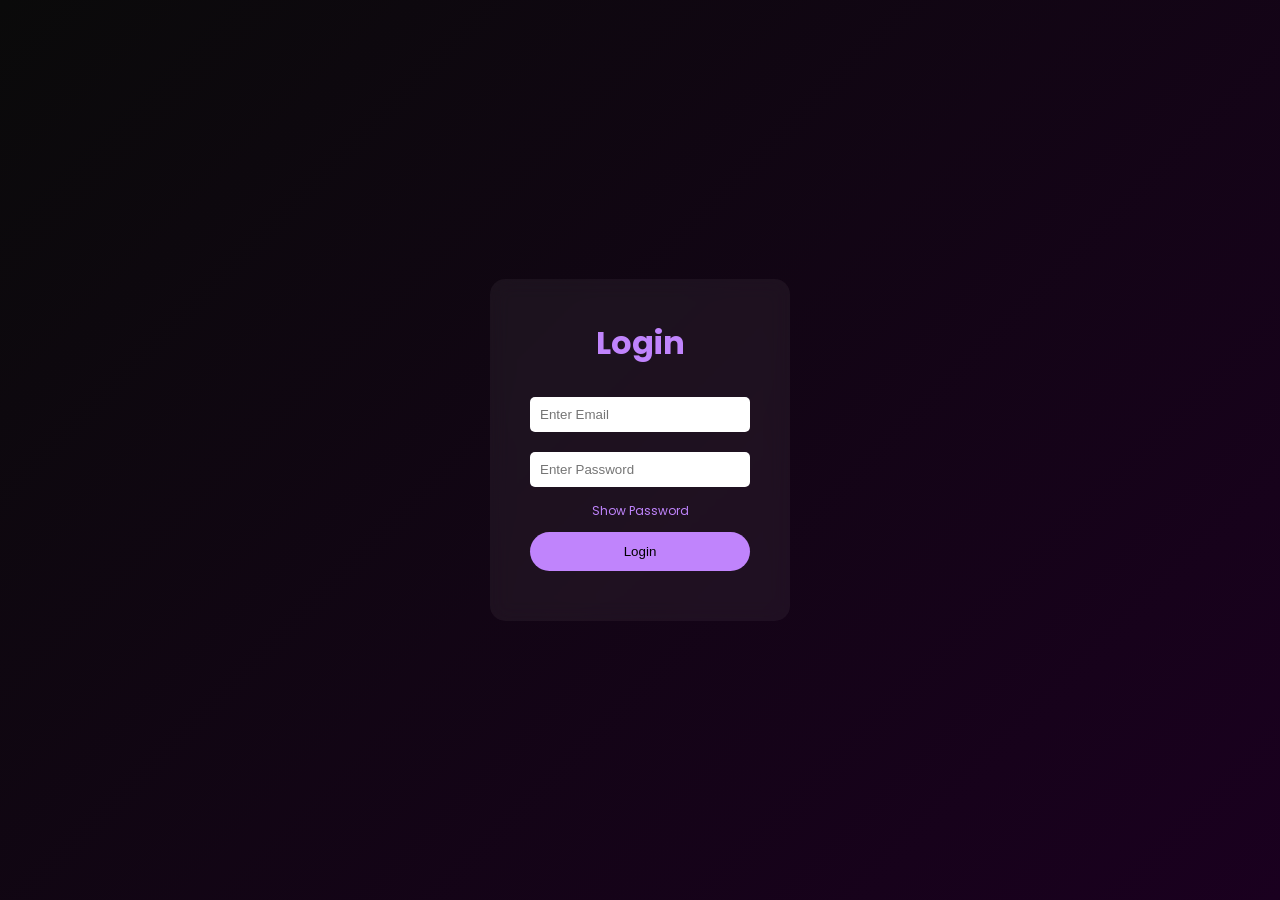
<file: projects/login/index.html>
<!DOCTYPE html>
<html>
<head>
<title>Login</title>

<link href="https://fonts.googleapis.com/css2?family=Poppins:wght@300;400;600&display=swap" rel="stylesheet">

<style>
* {
  margin: 0;
  padding: 0;
  box-sizing: border-box;
}

body {
  height: 100vh;
  font-family: 'Poppins', sans-serif;
  background: linear-gradient(135deg, #0a0a0a, #1a001f);
  display: flex;
  justify-content: center;
  align-items: center;
}

.container {
  background: rgba(255,255,255,0.05);
  padding: 40px;
  border-radius: 15px;
  backdrop-filter: blur(10px);
  width: 300px;
  text-align: center;
}

h1 {
  color: #c084fc;
  margin-bottom: 20px;
}

input {
  width: 100%;
  padding: 10px;
  margin: 10px 0;
  border: none;
  border-radius: 5px;
}

button {
  width: 100%;
  padding: 12px;
  background: #c084fc;
  border: none;
  border-radius: 25px;
  cursor: pointer;
  margin-top: 10px;
}

button:hover {
  transform: scale(1.05);
}

.toggle {
  cursor: pointer;
  font-size: 12px;
  color: #c084fc;
}

#msg {
  margin-top: 10px;
  font-size: 14px;
}
</style>

</head>
<body>

<div class="container">
  <h1>Login</h1>

  <input type="email" id="email" placeholder="Enter Email">
  <input type="password" id="pass" placeholder="Enter Password">

  <span class="toggle" onclick="togglePass()">Show Password</span>

  <button onclick="login()">Login</button>

  <p id="msg"></p>
</div>

<script>
function togglePass() {
  let pass = document.getElementById("pass");

  if(pass.type === "password") {
    pass.type = "text";
  } else {
    pass.type = "password";
  }
}

function login() {
  let email = document.getElementById("email").value;
  let pass = document.getElementById("pass").value;

  let msg = document.getElementById("msg");

  if(email === "" || pass === "") {
    msg.innerText = "⚠ Please fill all fields";
    msg.style.color = "orange";
  } 
  else if(pass.length < 6) {
    msg.innerText = "❌ Password must be 6+ characters";
    msg.style.color = "red";
  } 
  else {
    msg.innerText = "✅ Login Successful!";
    msg.style.color = "lightgreen";
  }
}
</script>

</body>
</html>
</file>
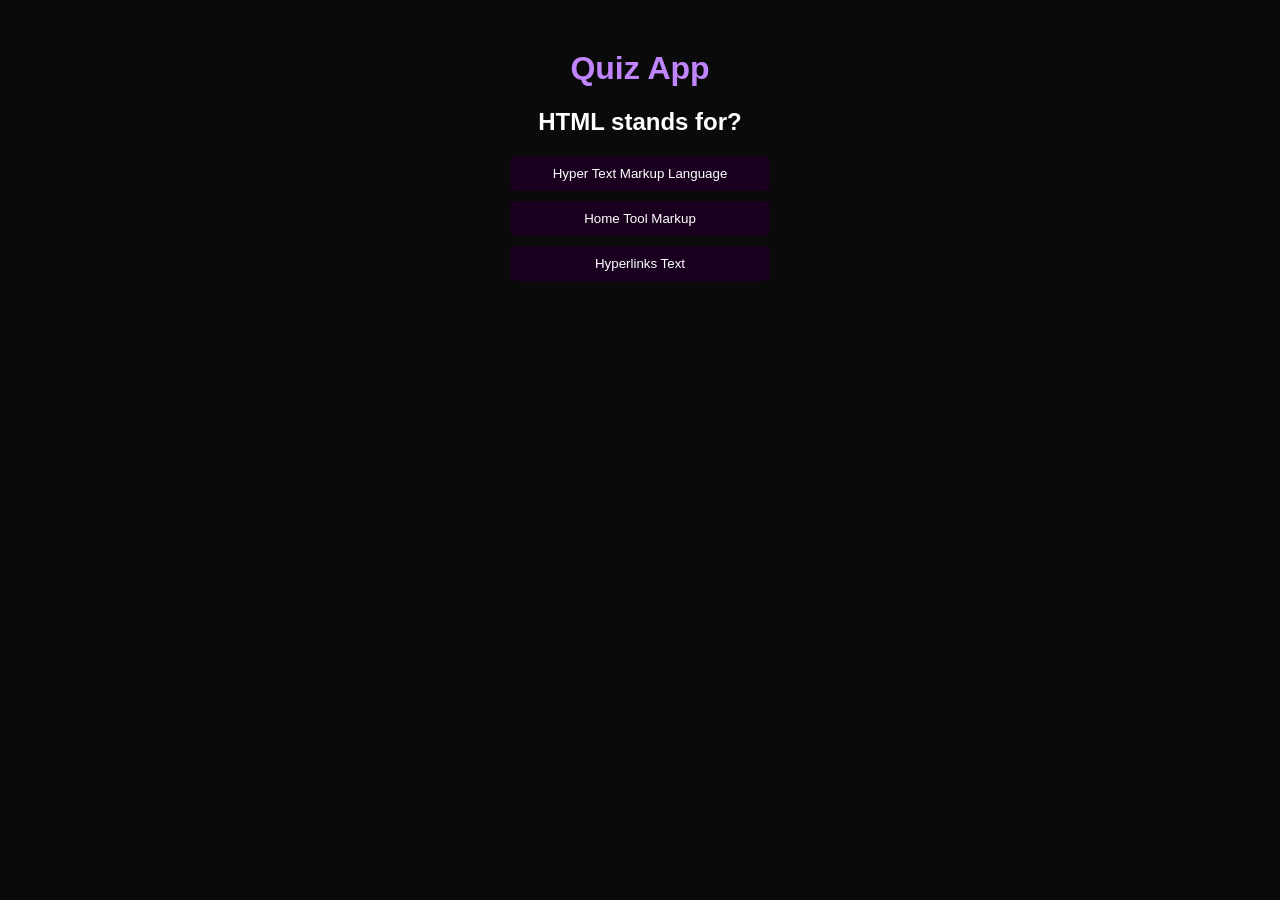
<file: projects/quiz/index.html>
<!DOCTYPE html>
<html>
<head>
<title>Quiz App</title>

<style>
body {
  background: #0a0a0a;
  color: white;
  font-family: Arial;
  text-align: center;
}

.container {
  margin-top: 50px;
}

h1 {
  color: #c084fc;
}

button {
  display: block;
  margin: 10px auto;
  padding: 10px;
  width: 260px;
  background: #1a001f;
  color: white;
  border: none;
  cursor: pointer;
  border-radius: 6px;
  transition: 0.3s;
}

button:hover {
  background: #c084fc;
  color: black;
}

#feedback {
  margin-top: 10px;
  font-weight: bold;
}

#nextBtn {
  margin-top: 20px;
  background: #c084fc;
  color: black;
}
</style>

</head>
<body>

<div class="container">
  <h1>Quiz App</h1>

  <h2 id="question"></h2>
  <div id="options"></div>

  <p id="feedback"></p>
  <button id="nextBtn" onclick="nextQuestion()" style="display:none;">Next</button>
</div>

<script>
const quiz = [
  {
    q: "HTML stands for?",
    options: ["Hyper Text Markup Language", "Home Tool Markup", "Hyperlinks Text"],
    answer: 0
  },
  {
    q: "CSS is used for?",
    options: ["Structure", "Styling", "Database"],
    answer: 1
  },
  {
    q: "JavaScript is?",
    options: ["Programming Language", "Database", "Styling Tool"],
    answer: 0
  },
   {
  q: "Which tag is used to insert an image in HTML?",
  options: ["&lt;img&gt;", "&lt;image&gt;", "&lt;pic&gt;"],
  answer: 0
},
  {
    q: "Which is correct syntax?",
    options: ["let x = 5", "var = x", "x == let"],
    answer: 0
  }
];

let index = 0;
let score = 0;
let wrong = 0;

function loadQuestion() {
  document.getElementById("feedback").innerText = "";
  document.getElementById("nextBtn").style.display = "none";

  let q = quiz[index];
  document.getElementById("question").innerText = q.q;

  let optionsHtml = "";
  q.options.forEach((opt, i) => {
    optionsHtml += `<button onclick="checkAnswer(${i})">${opt}</button>`;
  });

  document.getElementById("options").innerHTML = optionsHtml;
}

function checkAnswer(i) {
  let correct = quiz[index].answer;

  if(i === correct) {
    score++;
    document.getElementById("feedback").innerText = "✅ Correct!";
  } else {
    wrong++;
    document.getElementById("feedback").innerText = "❌ Wrong!";
  }

  document.getElementById("nextBtn").style.display = "block";
}

function nextQuestion() {
  index++;

  if(index < quiz.length) {
    loadQuestion();
  } else {
    document.body.innerHTML = `
      <h1>Quiz Finished 🎉</h1>
      <h2>Total Questions: ${quiz.length}</h2>
      <h2>✅ Correct: ${score}</h2>
      <h2>❌ Wrong: ${wrong}</h2>
      <button onclick="location.reload()">Restart</button>
    `;
  }
}

loadQuestion();
</script>

</body>
</html>
</file>
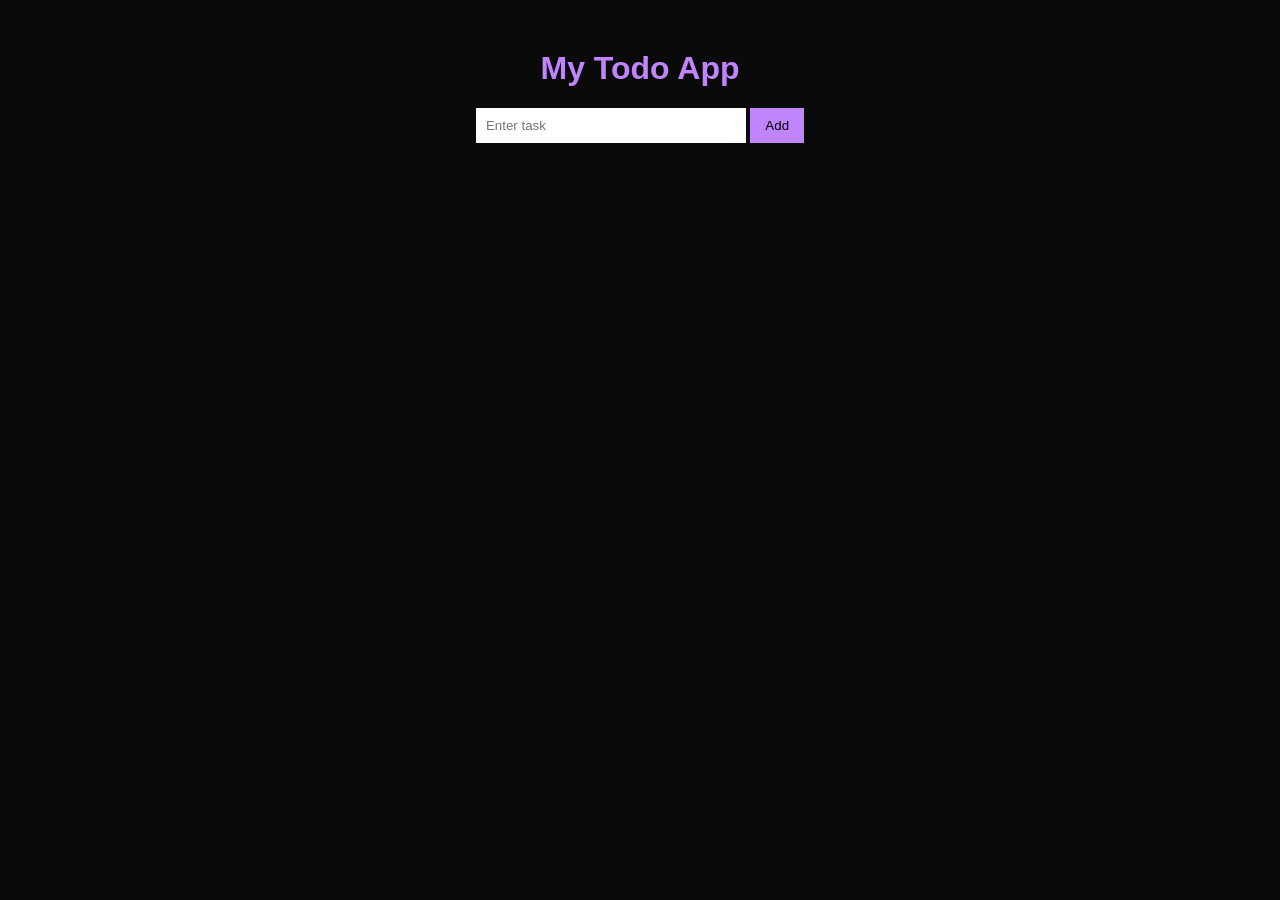
<file: projects/todo/index.html>
<!DOCTYPE html>
<html>
<head>
<title>Advanced Todo</title>

<style>
body {
  background: #0a0a0a;
  color: white;
  font-family: 'Poppins', sans-serif;
  text-align: center;
}

.container {
  margin-top: 50px;
}

h1 {
  color: #c084fc;
}

.input-box {
  margin: 20px;
}

input {
  padding: 10px;
  width: 250px;
  border: none;
  outline: none;
}

button {
  padding: 10px 15px;
  background: #c084fc;
  border: none;
  cursor: pointer;
}

ul {
  list-style: none;
  padding: 0;
}

li {
  background: #1a001f;
  margin: 10px auto;
  padding: 10px;
  width: 300px;
  display: flex;
  justify-content: space-between;
  border-radius: 8px;
}

.completed {
  text-decoration: line-through;
  color: gray;
}

.delete {
  color: red;
  cursor: pointer;
}
</style>

</head>
<body>

<div class="container">
  <h1>My Todo App</h1>

  <div class="input-box">
    <input id="task" placeholder="Enter task">
    <button onclick="addTask()">Add</button>
  </div>

  <ul id="list"></ul>
</div>

<script>
let tasks = JSON.parse(localStorage.getItem("tasks")) || [];

function showTasks() {
  let list = document.getElementById("list");
  list.innerHTML = "";

  tasks.forEach((task, index) => {
    let li = document.createElement("li");

    li.innerHTML = `
      <span onclick="toggleTask(${index})" class="${task.done ? 'completed' : ''}">
        ${task.text}
      </span>
      <span class="delete" onclick="deleteTask(${index})">❌</span>
    `;

    list.appendChild(li);
  });
}

function addTask() {
  let input = document.getElementById("task");
  if(input.value === "") return;

  tasks.push({ text: input.value, done: false });
  input.value = "";
  saveTasks();
}

function toggleTask(index) {
  tasks[index].done = !tasks[index].done;
  saveTasks();
}

function deleteTask(index) {
  tasks.splice(index, 1);
  saveTasks();
}

function saveTasks() {
  localStorage.setItem("tasks", JSON.stringify(tasks));
  showTasks();
}

showTasks();
</script>

</body>
</html>
</file>
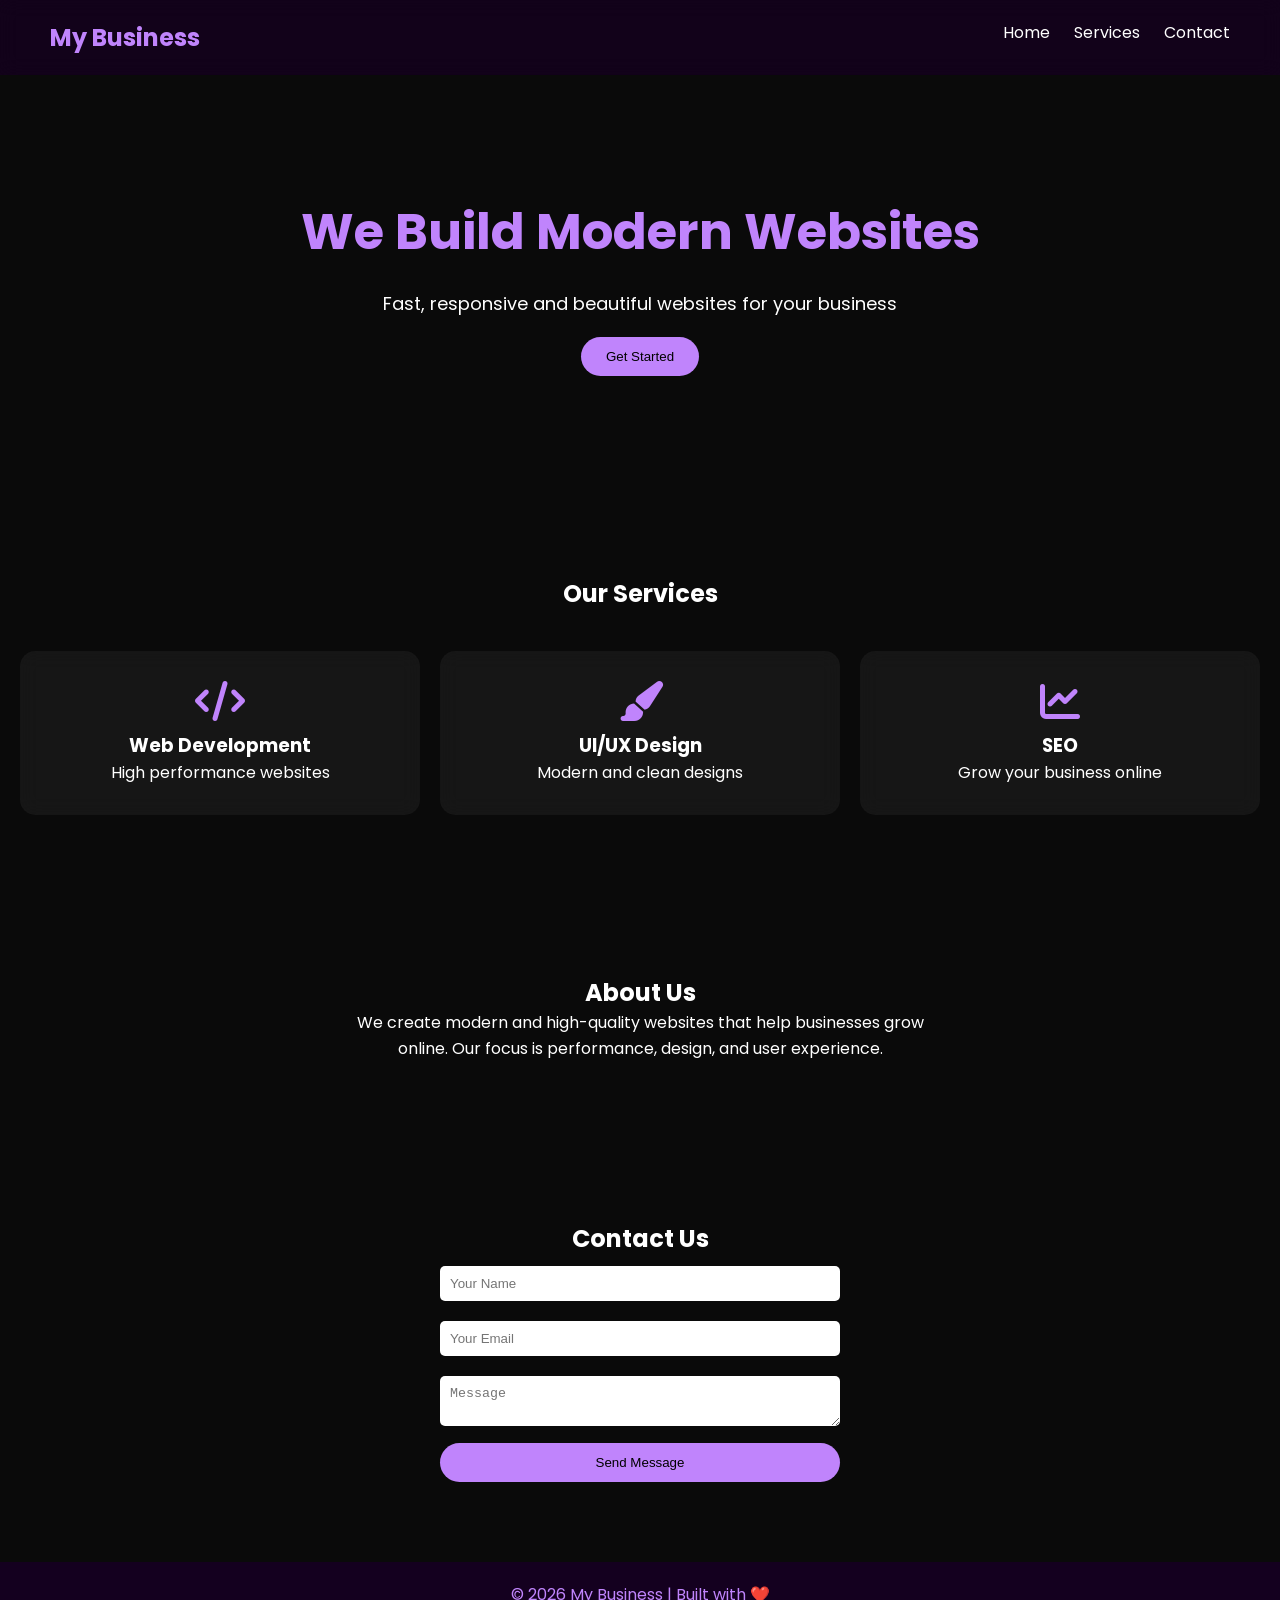
<file: projects/website/index.html>
<!DOCTYPE html>
<html>
<head>
  <title>My Business</title>
  <link rel="stylesheet" href="style.css">

  <!-- Font -->
  <link href="https://fonts.googleapis.com/css2?family=Poppins:wght@300;400;600&display=swap" rel="stylesheet">

  <!-- Icons -->
  <link rel="stylesheet" href="https://cdnjs.cloudflare.com/ajax/libs/font-awesome/6.5.0/css/all.min.css">
</head>

<body>

<!-- NAVBAR -->
<nav>
  <h2>My Business</h2>
  <div>
    <a href="#">Home</a>
    <a href="#services">Services</a>
    <a href="#contact">Contact</a>
  </div>
</nav>

<!-- HERO -->
<section class="hero">
  <h1>We Build Modern Websites</h1>
  <p>Fast, responsive and beautiful websites for your business</p>
  <button>Get Started</button>
</section>

<!-- SERVICES -->
<section id="services" class="services">
  <h2>Our Services</h2>

  <div class="service-box">
    <div class="card">
      <i class="fas fa-code"></i>
      <h3>Web Development</h3>
      <p>High performance websites</p>
    </div>

    <div class="card">
      <i class="fas fa-paint-brush"></i>
      <h3>UI/UX Design</h3>
      <p>Modern and clean designs</p>
    </div>

    <div class="card">
      <i class="fas fa-chart-line"></i>
      <h3>SEO</h3>
      <p>Grow your business online</p>
    </div>
  </div>
</section>

<!-- ABOUT -->
<section class="about">
  <h2>About Us</h2>
  <p>
    We create modern and high-quality websites that help businesses grow online.
    Our focus is performance, design, and user experience.
  </p>
</section>

<!-- CONTACT -->
<section id="contact" class="contact">
  <h2>Contact Us</h2>

  <form>
    <input type="text" placeholder="Your Name" required>
    <input type="email" placeholder="Your Email" required>
    <textarea placeholder="Message"></textarea>
    <button type="submit">Send Message</button>
  </form>
</section>

<!-- FOOTER -->
<footer>
  <p>© 2026 My Business | Built with ❤️</p>
</footer>

</body>
</html>
</file>
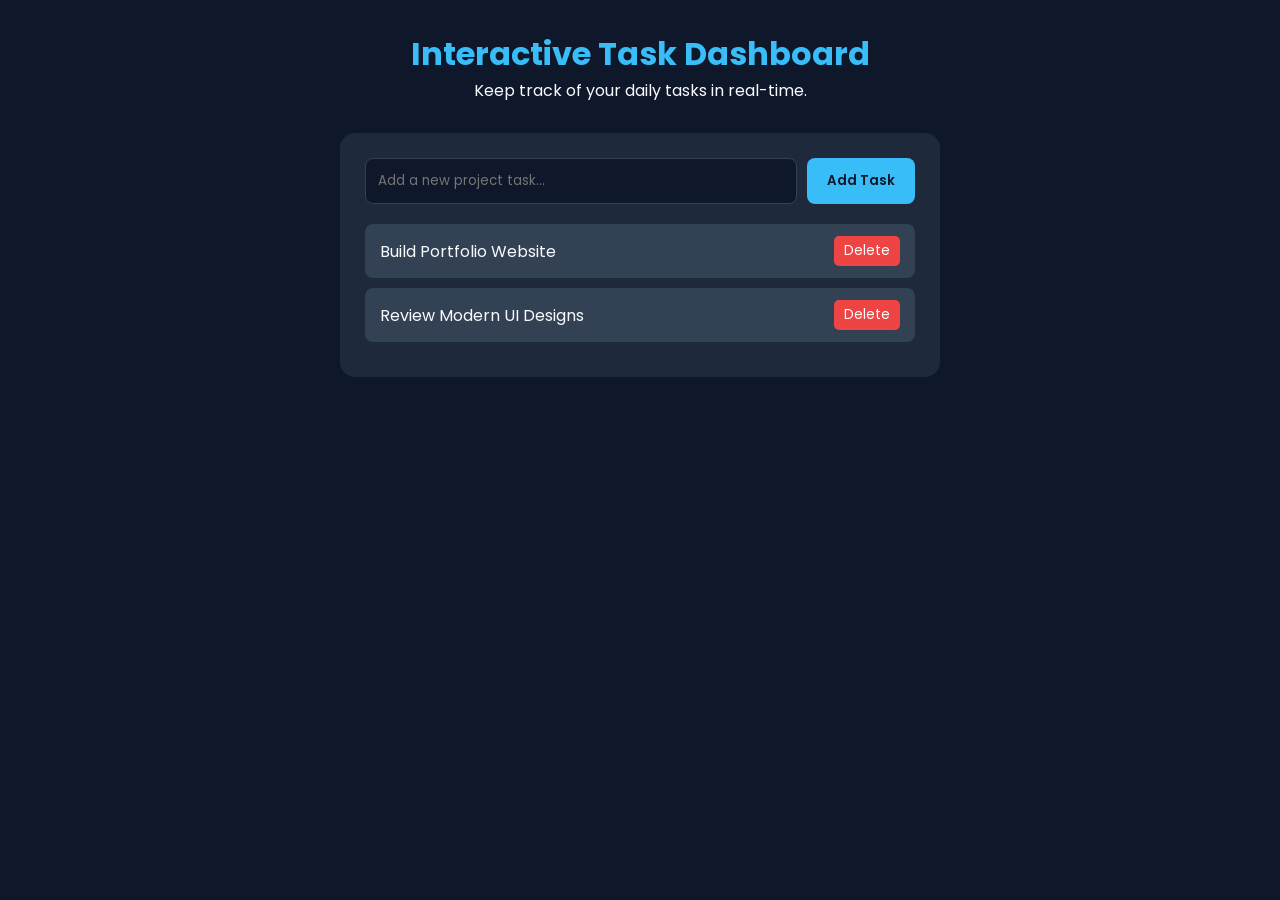
<file: projects/dashboard.html>
<!DOCTYPE html>
<html lang="en">
<head>
  <meta charset="UTF-8">
  <meta name="viewport" content="width=device-width, initial-scale=1.0">
  <title>Task Dashboard</title>
  <link href="https://fonts.googleapis.com/css2?family=Poppins:wght@300;400;600&display=swap" rel="stylesheet">
  <style>
    * { margin: 0; padding: 0; box-sizing: border-box; font-family: 'Poppins', sans-serif; }
    body { background: #0f172a; color: #f8fafc; padding: 30px; }
    .header { text-align: center; margin-bottom: 30px; }
    .header h1 { font-size: 2rem; color: #38bdf8; }
    .app-container { max-width: 600px; margin: 0 auto; background: #1e293b; padding: 25px; border-radius: 15px; }
    .input-row { display: flex; gap: 10px; margin-bottom: 20px; }
    .input-row input { flex: 1; padding: 12px; border-radius: 8px; border: 1px solid #334155; background: #0f172a; color: #fff; outline: none; }
    .input-row button { background: #38bdf8; color: #0f172a; font-weight: 600; border: none; padding: 12px 20px; border-radius: 8px; cursor: pointer; }
    .task-list { list-style: none; }
    .task-item { background: #334155; padding: 12px 15px; border-radius: 8px; margin-bottom: 10px; display: flex; justify-content: space-between; align-items: center; }
    .task-item.completed span { text-decoration: line-through; color: #94a3b8; }
    .btn-delete { background: #ef4444; color: #fff; border: none; padding: 5px 10px; border-radius: 5px; cursor: pointer; }
  </style>
</head>
<body>
  <div class="header">
    <h1>Interactive Task Dashboard</h1>
    <p>Keep track of your daily tasks in real-time.</p>
  </div>
  <div class="app-container">
    <div class="input-row">
      <input type="text" id="taskInput" placeholder="Add a new project task...">
      <button onclick="addTask()">Add Task</button>
    </div>
    <ul class="task-list" id="taskList">
      <div class="task-item">
        <span>Build Portfolio Website</span>
        <button class="btn-delete" onclick="this.parentElement.remove()">Delete</button>
      </div>
      <div class="task-item">
        <span>Review Modern UI Designs</span>
        <button class="btn-delete" onclick="this.parentElement.remove()">Delete</button>
      </div>
    </ul>
  </div>
  <script>
    function addTask() {
      const input = document.getElementById('taskInput');
      if (!input.value.trim()) return;
      const li = document.createElement('div');
      li.className = 'task-item';
      li.innerHTML = `<span>${input.value}</span><button class="btn-delete" onclick="this.parentElement.remove()">Delete</button>`;
      document.getElementById('taskList').appendChild(li);
      input.value = '';
    }
  </script>
</body>
</html>
</file>
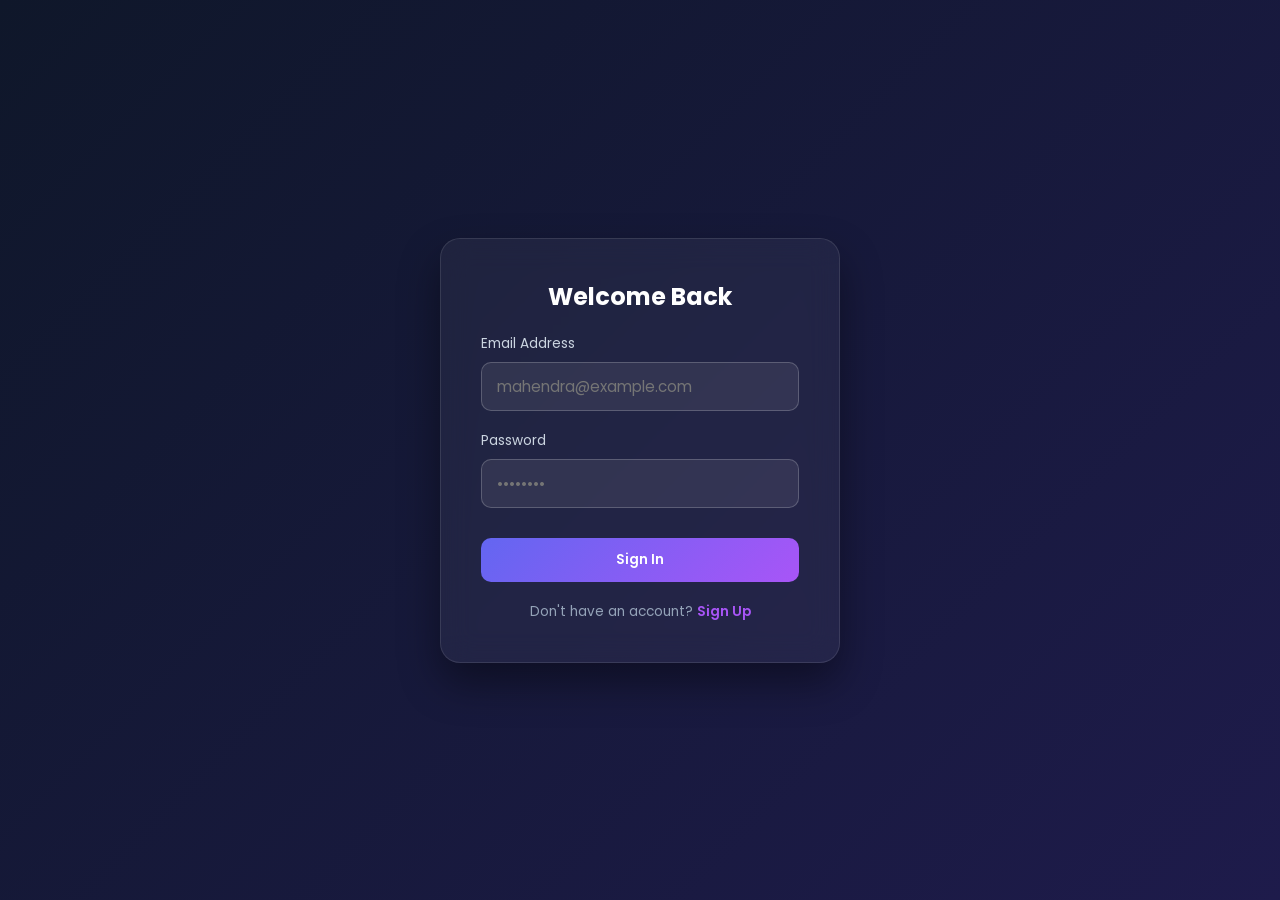
<file: projects/login.html>
<!DOCTYPE html>
<html lang="en">
<head>
  <meta charset="UTF-8">
  <meta name="viewport" content="width=device-width, initial-scale=1.0">
  <title>Modern Login Page</title>
  <link href="https://fonts.googleapis.com/css2?family=Poppins:wght@300;400;600&display=swap" rel="stylesheet">
  <style>
    * { margin: 0; padding: 0; box-sizing: border-box; font-family: 'Poppins', sans-serif; }
    body {
      background: linear-gradient(135deg, #0f172a, #1e1b4b);
      min-height: 100vh;
      display: flex;
      align-items: center;
      justify-content: center;
    }
    .login-card {
      background: rgba(255, 255, 255, 0.05);
      backdrop-filter: blur(15px);
      border: 1px solid rgba(255, 255, 255, 0.1);
      padding: 40px;
      border-radius: 20px;
      width: 100%;
      max-width: 400px;
      color: #fff;
      box-shadow: 0 20px 40px rgba(0,0,0,0.4);
    }
    .login-card h2 { text-align: center; margin-bottom: 20px; }
    .input-group { margin-bottom: 20px; }
    .input-group label { display: block; font-size: 0.85rem; margin-bottom: 8px; color: #cbd5e1; }
    .input-group input {
      width: 100%; padding: 12px 15px; border-radius: 10px; border: 1px solid rgba(255,255,255,0.2);
      background: rgba(255,255,255,0.08); color: #fff; outline: none; font-size: 0.95rem;
    }
    .input-group input:focus { border-color: #6366f1; }
    .btn-submit {
      width: 100%; padding: 12px; border-radius: 10px; border: none;
      background: linear-gradient(135deg, #6366f1, #a855f7); color: #fff; font-weight: 600; cursor: pointer;
      margin-top: 10px;
    }
    .toggle-text { text-align: center; margin-top: 20px; font-size: 0.85rem; color: #94a3b8; }
    .toggle-text a { color: #a855f7; text-decoration: none; font-weight: 600; }
  </style>
</head>
<body>
  <div class="login-card">
    <h2 id="title">Welcome Back</h2>
    <form onsubmit="alert('Demo Login Successful!'); return false;">
      <div class="input-group">
        <label>Email Address</label>
        <input type="email" placeholder="mahendra@example.com" required>
      </div>
      <div class="input-group">
        <label>Password</label>
        <input type="password" placeholder="••••••••" required>
      </div>
      <button type="submit" class="btn-submit">Sign In</button>
    </form>
    <div class="toggle-text">
      Don't have an account? <a href="#" onclick="alert('Sign up form toggle demo'); return false;">Sign Up</a>
    </div>
  </div>
</body>
</html>
</file>
<file: projects/website/style.css>
* {
  margin: 0;
  padding: 0;
  box-sizing: border-box;
}

body {
  font-family: 'Poppins', sans-serif;
  background: #0a0a0a;
  color: white;
}

/* NAVBAR */
nav {
  display: flex;
  justify-content: space-between;
  padding: 20px 50px;
  background: rgba(20,0,31,0.8);
  backdrop-filter: blur(10px);
}

nav h2 {
  color: #c084fc;
}

nav a {
  color: white;
  margin-left: 20px;
  text-decoration: none;
  transition: 0.3s;
}

nav a:hover {
  color: #c084fc;
}

/* HERO */
.hero {
  text-align: center;
  padding: 120px 20px;
}

.hero h1 {
  font-size: 50px;
  color: #c084fc;
}

.hero p {
  margin: 20px 0;
  font-size: 18px;
}

.hero button {
  padding: 12px 25px;
  background: #c084fc;
  border: none;
  border-radius: 30px;
  cursor: pointer;
  transition: 0.3s;
}

.hero button:hover {
  transform: scale(1.1);
}

/* SERVICES */
.services {
  padding: 80px 20px;
  text-align: center;
}

.service-box {
  display: grid;
  grid-template-columns: repeat(auto-fit, minmax(220px, 1fr));
  gap: 20px;
  margin-top: 40px;
}

.card {
  background: rgba(255,255,255,0.05);
  padding: 30px;
  border-radius: 15px;
  backdrop-filter: blur(10px);
  transition: 0.3s;
}

.card i {
  font-size: 40px;
  color: #c084fc;
  margin-bottom: 10px;
}

.card:hover {
  transform: translateY(-10px);
  background: rgba(192,132,252,0.1);
}

/* ABOUT */
.about {
  padding: 80px 20px;
  text-align: center;
}

.about p {
  max-width: 600px;
  margin: auto;
  line-height: 1.6;
}

/* CONTACT */
.contact {
  padding: 80px 20px;
  text-align: center;
}

form {
  max-width: 400px;
  margin: auto;
}

form input,
form textarea {
  width: 100%;
  padding: 10px;
  margin: 10px 0;
  border: none;
  border-radius: 5px;
}

form button {
  width: 100%;
  padding: 12px;
  background: #c084fc;
  border: none;
  border-radius: 25px;
  cursor: pointer;
}

/* FOOTER */
footer {
  text-align: center;
  padding: 20px;
  background: #14001f;
  color: #c084fc;
}

/* RESPONSIVE */
@media (max-width: 600px) {
  nav {
    flex-direction: column;
    text-align: center;
  }

  .hero h1 {
    font-size: 30px;
  }
}
</file>
